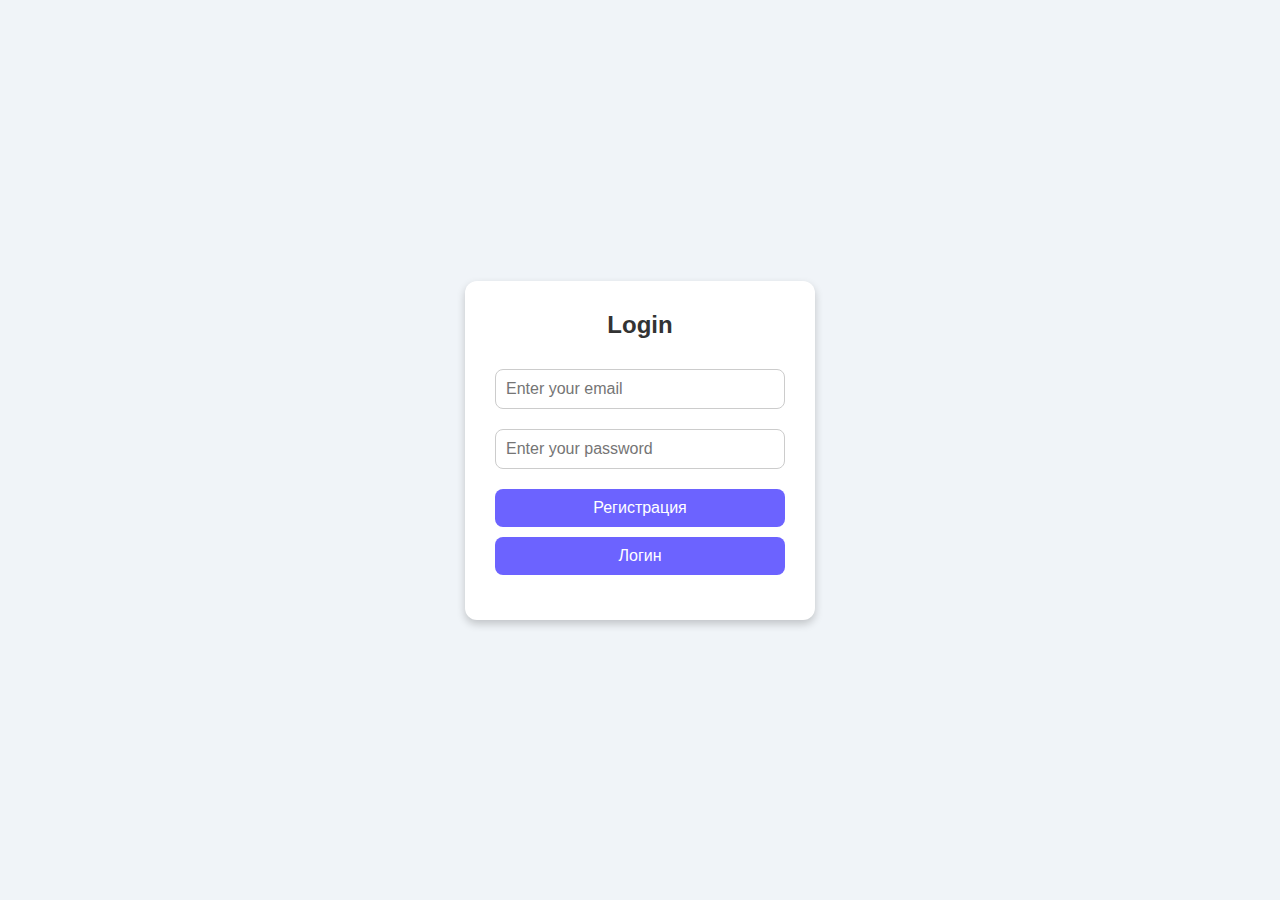
<file: index.html>
<!DOCTYPE html>
<html lang="en">
<head>
    <meta charset="UTF-8">
    <meta name="viewport" content="width=device-width, initial-scale=1.0">
    <title>mafiya</title>
    <link rel="stylesheet" href="style.css">
</head>
<body>
    <div class="container">
        <h2>Login</h2>
        <input type="email" id="email" placeholder="Enter your email" required>
        <input type="password" id="password" placeholder="Enter your password" required>
        <button class="register">Регистрация</button>
        <button class="login">Логин</button>
        <div id="message" class="message"></div>
    </div>
    <script src="script.js"></script>
</body>
</html>
</file>
<file: style.css>
* {
   margin: 0;
   padding: 0;
   box-sizing: border-box;
}

body {
   font-family: Arial, sans-serif;
   background-color: #f0f4f8;
   display: flex;
   justify-content: center;
   align-items: center;
   height: 100vh;
   transition: background-color 0.3s ease-in-out;
}

.container {
   background: #ffffff;
   box-shadow: 0 4px 8px rgba(0, 0, 0, 0.2);
   border-radius: 12px;
   padding: 30px;
   width: 350px;
   text-align: center;
}

h2 {
   margin-bottom: 20px;
   color: #333;
   font-size: 1.5rem;
}

input {
   width: 100%;
   padding: 10px;
   margin: 10px 0;
   border: 1px solid #ccc;
   border-radius: 8px;
   font-size: 1rem;
}

button {
   width: 100%;
   padding: 10px;
   margin-top: 10px;
   border: none;
   border-radius: 8px;
   font-size: 1rem;
   cursor: pointer;
   color: #fff;
   background-color: #6c63ff;
   transition: background-color 0.3s ease-in-out;
}

button:hover {
   background-color: #574bff;
}

.message {
   margin-top: 15px;
   font-size: 1rem;
}
</file>
